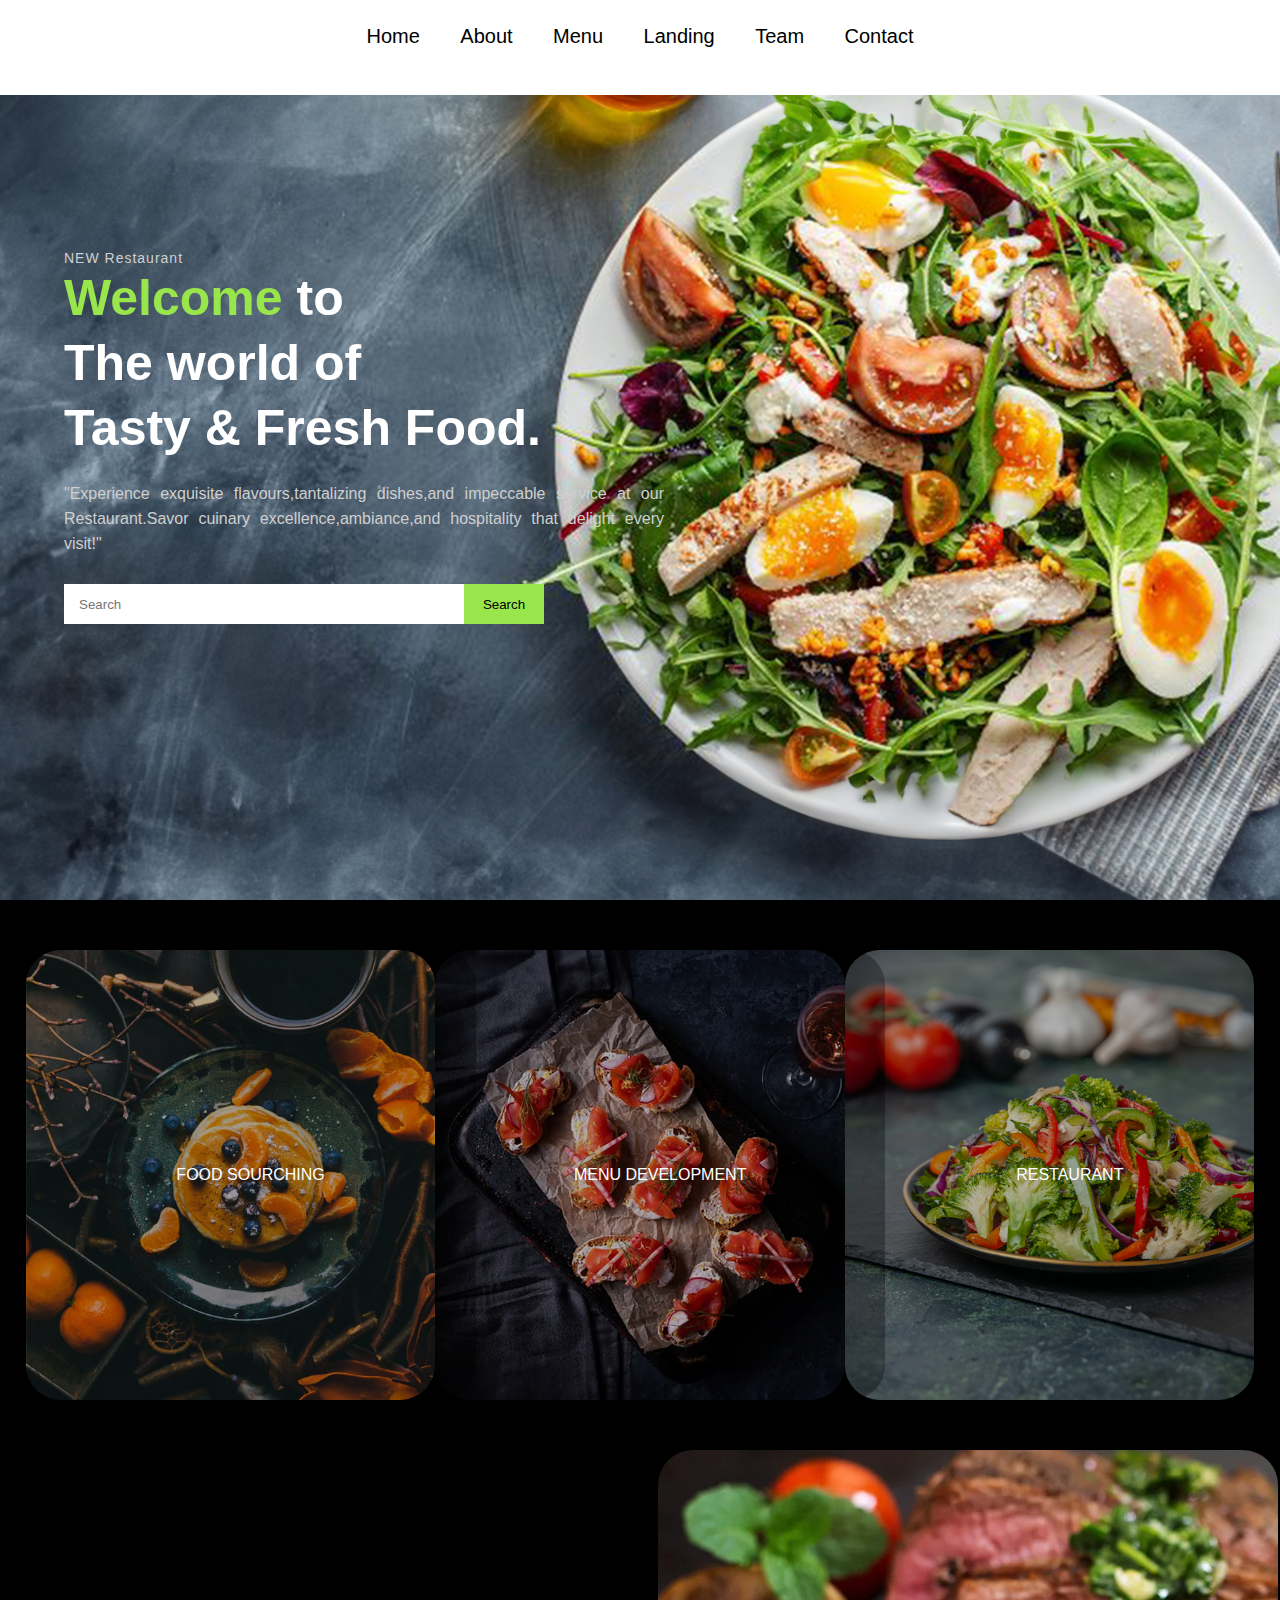
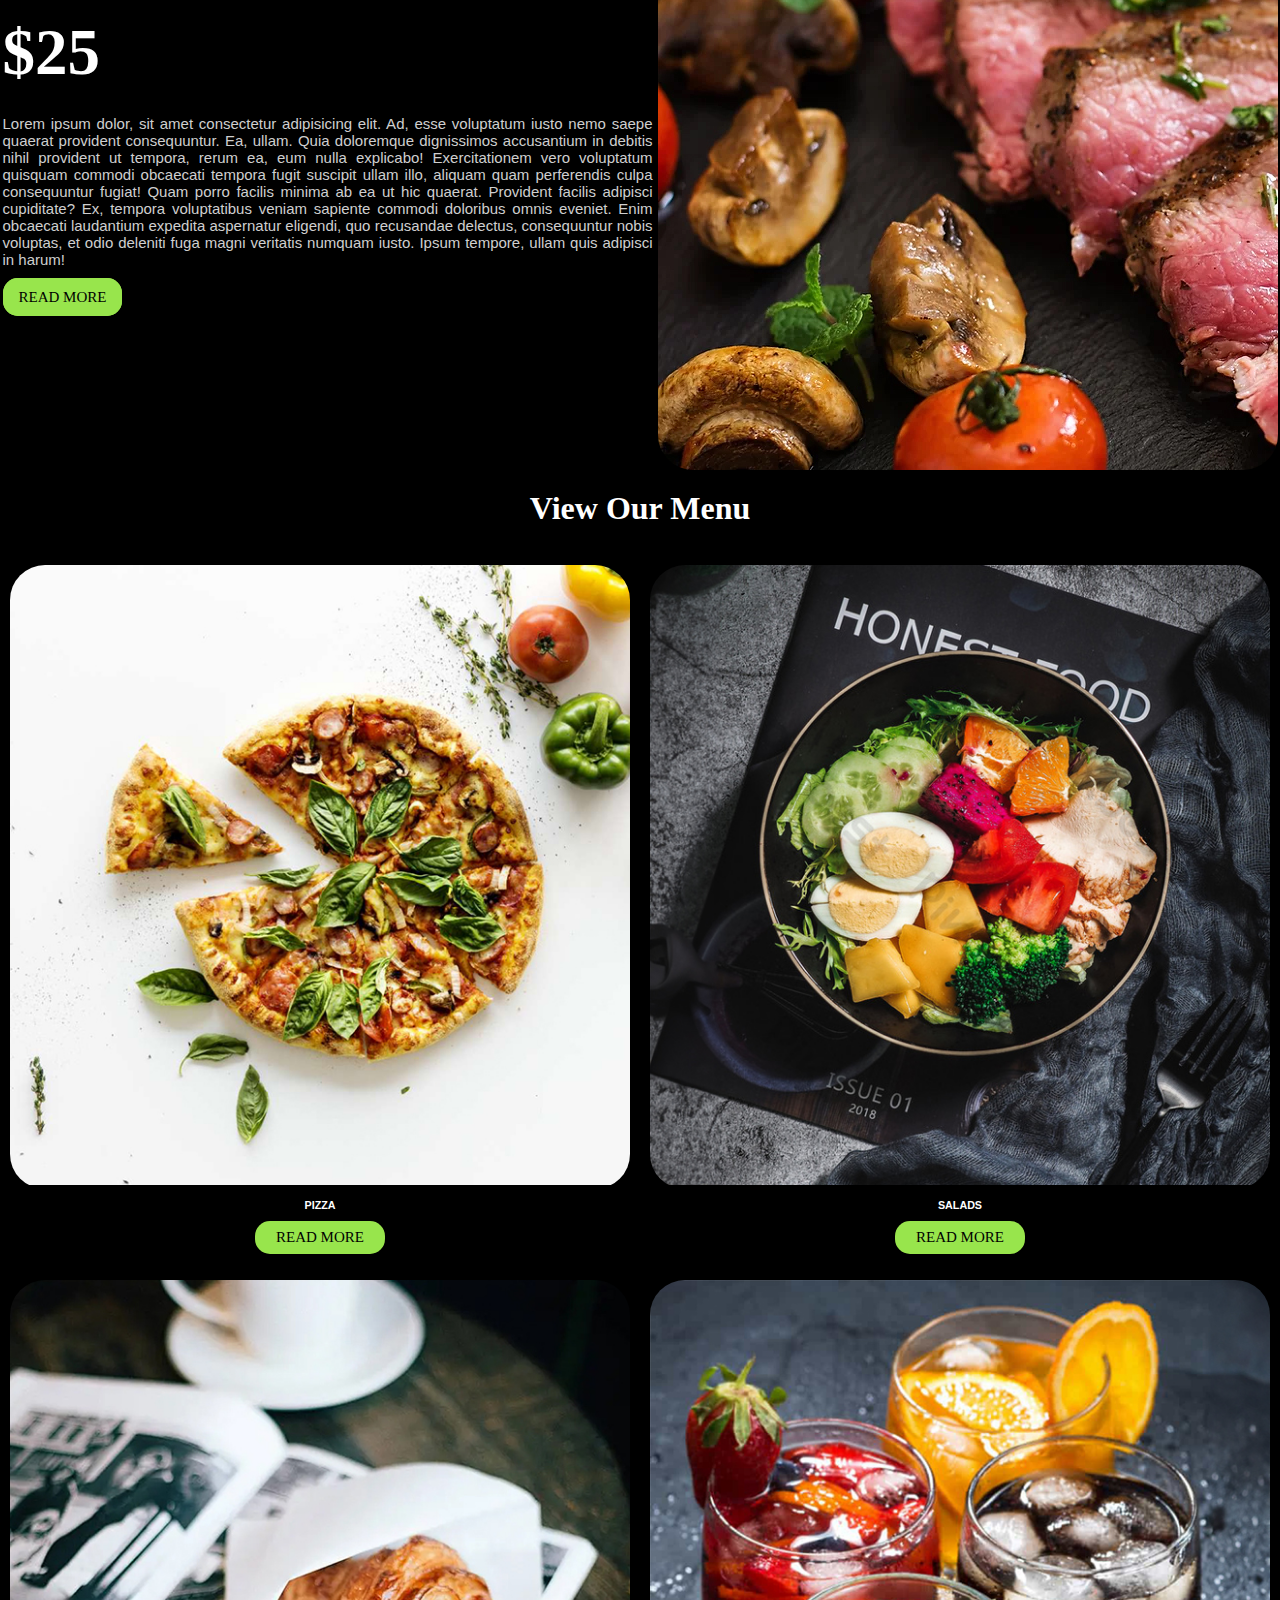
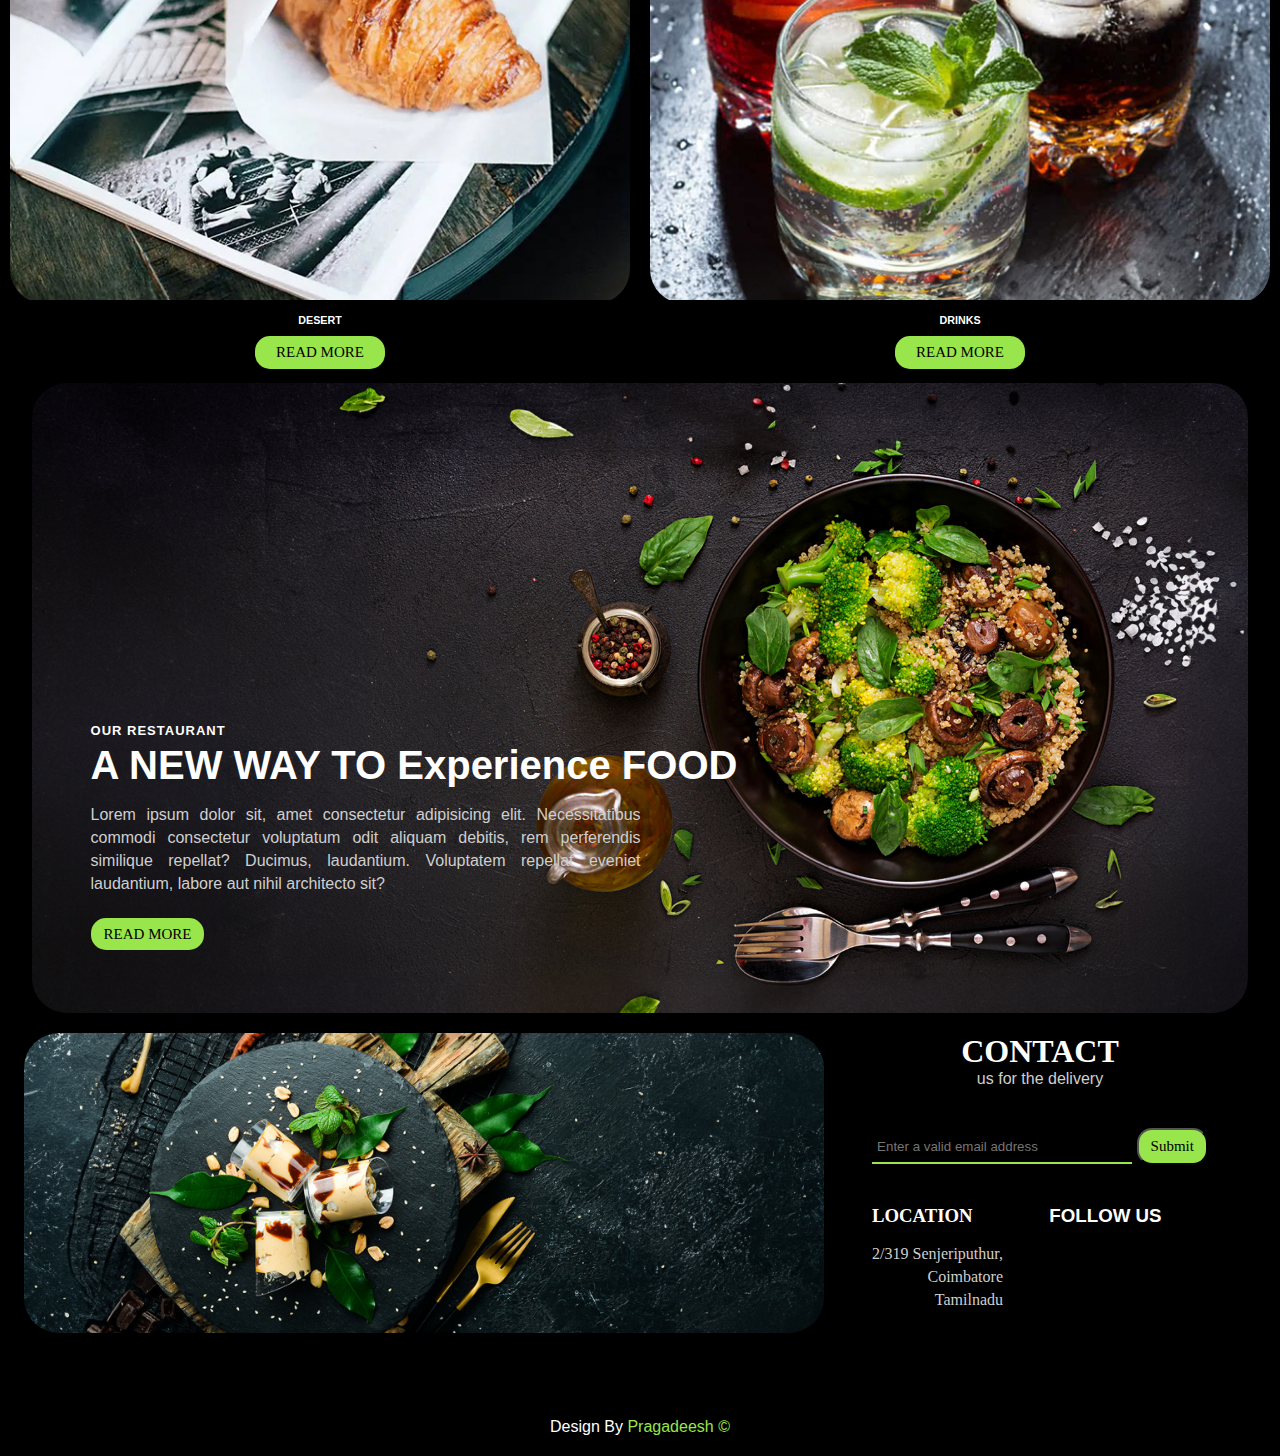
<file: index.html>
<!DOCTYPE html>
<html lang="en">
<head>
    <meta charset="UTF-8">
    <meta name="viewport" content="width=device-width, initial-scale=1.0">
    <title>Restaurant</title>
    <link rel="shortcut icon" href="favicon.ico" type="image/x-icon">
    <link rel="stylesheet" href="style.css">
    <link rel="shortcut icon" href="image/milkshake.jpg" type="image/x-icon">
    <link rel="stylesheet" href="https://cdnjs.cloudflare.com/ajax/libs/font-awesome/6.4.2/css/all.min.css" integrity="sha512-z3gLpd7yknf1YoNbCzqRKc4qyor8gaKU1qmn+CShxbuBusANI9QpRohGBreCFkKxLhei6S9CQXFEbbKuqLg0DA==" crossorigin="anonymous" referrerpolicy="no-referrer" />
</head>
<body>
    <section>
        <nav>
            <ul>
                <li><a href="#home">Home</a></li>
                <li><a href="#about">About</a></li>
                <li><a href="#menu">Menu</a></li>
                <li><a href="#landing">Landing</a></li>
                <li><a href="#team">Team</a></li>
                <li><a href="#contact">Contact</a></li>
            </ul>
        </nav>
        <div class="text" id="home">
        <p class="word">NEW Restaurant</p>
        <h1><span>Welcome</span> to<br> The world of<br> Tasty & Fresh Food.</h1>
        <p class="textarea">"Experience exquisite flavours,tantalizing dishes,and impeccable service at our Restaurant.Savor cuinary excellence,ambiance,and hospitality that delight every visit!"</p>
        <div class="search_bar">
            <i class="fa-solid fa-magnifying-glass"></i>
            <input type="text" placeholder="Search">
            <button>Search</button>
        </div>
        </div>
        
    </section>

    <div class="second" id="about">
        <div class="img_box">
            <div class="img_card">
                <div class="display_text">
                    <p class="para1">FOOD SOURCHING</p>
                </div>
                <img src="image/1.jpg">


            </div>
                <div class="img_card">
                    <div class="display_text">
                        <p class="para1">MENU DEVELOPMENT</p>
                    </div>
                    <img src="image/2.jpg">
        </div>
            <div class="img_card">
                <div class="display_text">
                    <p class="para1">RESTAURANT</p>
                </div>
                <img src="image/3.jpg">
    </div>
        </div>
            </div>
    <div class="description_1">
        <div class="d_text">
            <h1>
                $25
            </h1>
            <p class="desc">
                Lorem ipsum dolor, sit amet consectetur adipisicing elit. Ad, esse voluptatum iusto nemo saepe quaerat provident consequuntur. Ea, ullam. Quia doloremque dignissimos accusantium in debitis nihil provident ut tempora, rerum ea, eum nulla explicabo! Exercitationem vero voluptatum quisquam commodi obcaecati tempora fugit suscipit ullam illo, aliquam quam perferendis culpa consequuntur fugiat! Quam porro facilis minima ab ea ut hic quaerat. Provident facilis adipisci cupiditate? Ex, tempora voluptatibus veniam sapiente commodi doloribus omnis eveniet. Enim obcaecati laudantium expedita aspernatur eligendi, quo recusandae delectus, consequuntur nobis voluptas, et odio deleniti fuga magni veritatis numquam iusto. Ipsum tempore, ullam quis adipisci in harum!

            </p>
            <a href="https://raw.githubusercontent.com/1U21CS077-PRAGADEESHR/Restaurant/main/readmore.html" class="dis_btn">READ MORE</a>
        </div>
        <div class="dis_img">
            <img src="image/img_1.jpg">
        </div>

    </div>
    <div class="menu" id="menu">
        <h1>
            View Our Menu
        </h1>
        <div class="m_box">
            <div class="m_cards">
                <div class="m_img">
                    <img src="image/pizza.jpg">
                </div>
                <h6>
                    PIZZA
                </h6>
                <a href="https://raw.githubusercontent.com/1U21CS077-PRAGADEESHR/Restaurant/main/readmore.html" class="m_btn">READ MORE</a>
            </div>
            
            <div class="m_cards">
                <div class="m_img">
                    <img src="image/salads.jpg">
                </div>
                <h6>
                    SALADS
                </h6>
                <a href="https://raw.githubusercontent.com/1U21CS077-PRAGADEESHR/Restaurant/main/readmore.html" class="m_btn">READ MORE</a>
        </div>
        </div>
        <div class="m_box">
         <div class="m_cards">
           <div class="m_img">
            <img src="image/desert.jpg">
        </div>
        <h6>
           DESERT 
        </h6>
        <a href="https://raw.githubusercontent.com/1U21CS077-PRAGADEESHR/Restaurant/main/readmore.html" class="m_btn">READ MORE</a>
    </div>
    <div class="m_cards">
        <div class="m_img">
            <img src="image/drinks.jpeg">
        </div>
        <h6>
            DRINKS
        </h6>
        <a href="https://raw.githubusercontent.com/1U21CS077-PRAGADEESHR/Restaurant/main/readmore.html" class="m_btn">READ MORE</a>
    </div>
    </div>
    </div>

    <div class="banner" id="landing">
        <div class="b_text">
            <h6>OUR RESTAURANT</h6>
            <h1>A NEW WAY TO Experience FOOD</h1>
            <p>Lorem ipsum dolor sit, amet consectetur adipisicing elit. Necessitatibus commodi consectetur voluptatum odit aliquam debitis, rem perferendis similique repellat? Ducimus, laudantium. Voluptatem repellat eveniet laudantium, labore aut nihil architecto sit?</p>
            <a href="https://raw.githubusercontent.com/1U21CS077-PRAGADEESHR/Restaurant/main/readmore.html" class="b_btn">READ MORE</a>
        </div>
        <img src="image/background.jpg">
            </div>
        <div class="contact" id="team">
            <div class="c_image">
                <img src="image/contact.jpg">

            </div>
            <div class="subscribe">
                <h1>
                    CONTACT
                </h1>
                <p class="title">us for the delivery</p>
                <div class="c_search">
                    <input type="text" placeholder="Enter a valid email address">
                    <button>
                        Submit
                    </button>
                </div>
                <div class="address">
                    <div class="place">
                        <h3>
                            LOCATION 
                        </h3>
                        <p>
                            2/319 Senjeriputhur,<br>
                            Coimbatore
                        </p>
                        <p>Tamilnadu</p>
                    </div>
                    <div class="follow">
                        <h3>FOLLOW US</h3>
                        <div class="icon">
                            <a href="https://www.facebook.com/pragadeeshraguraman.pragadeeshraguraman/" class="aclass"><i class="fa-brands fa-facebook"></i>
                            <a href="https://twitter.com/i/flow/login?input_flow_data=%7B%22requested_variant%22%3A%22eyJsYW5nIjoiZW4ifQ%3D%3D%22%7D" class="aclass"><i class="fa-brands fa-x-twitter"></i>
                            <a href="https://www.instagram.com/i_am.pragadeesh/?next=%2Fi_am.pragadeesh%2F" class="aclass"><i class="fa-brands fa-instagram"></i></a>
                            <a href="https://mail.google.com/mail/u/0/#inbox" class="aclass"><i class="fa-brands fa-google-plus-g"></i>

                        </div>
                    </div>
                    </div>
                </div>
            </div>

            </div>
        <p class="end">Design By <span><i class="fa-solid fa-face-smile"></i>Pragadeesh &copy;</span></p>

</body>
</html>
</file>
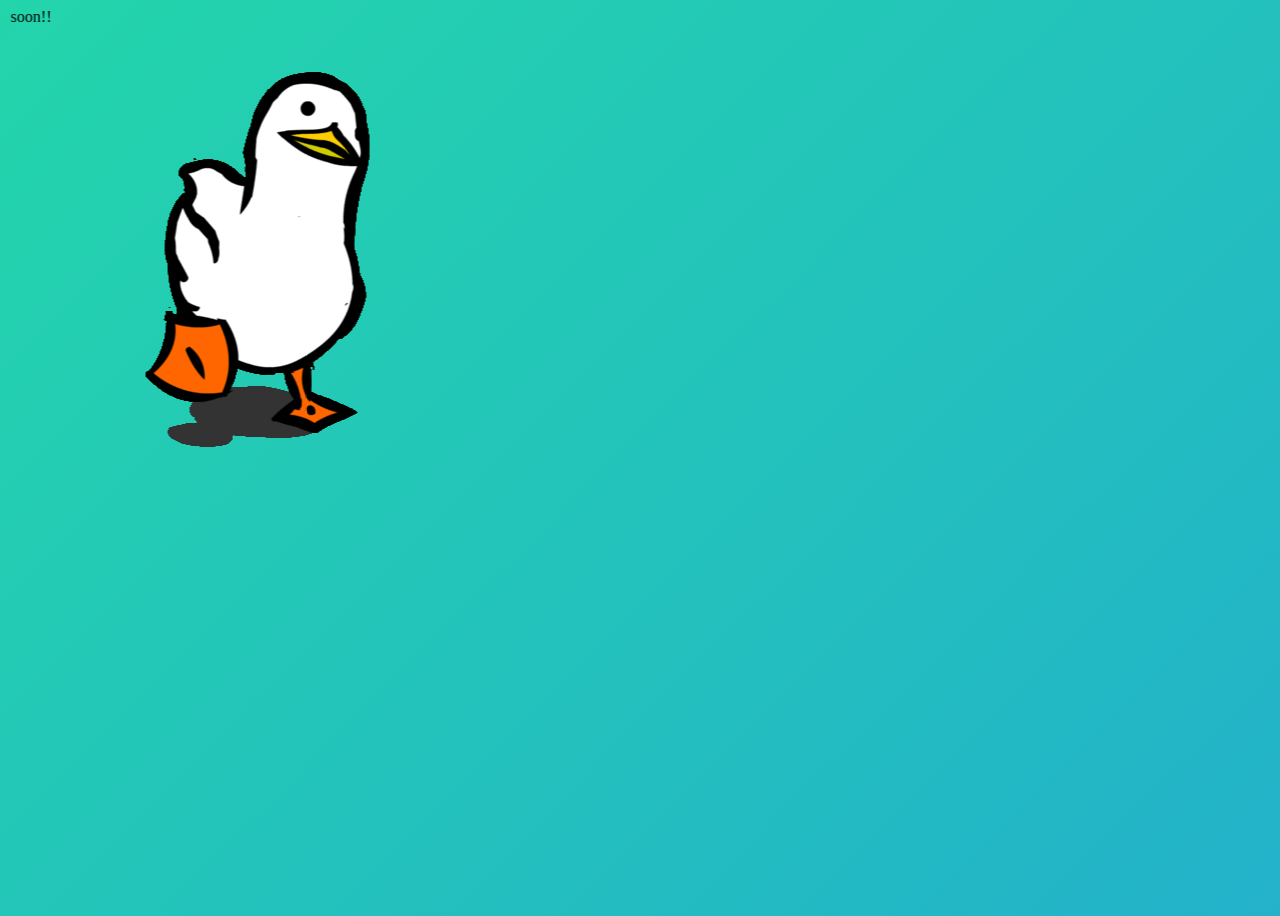
<file: readmore.html>
<!DOCTYPE html>
<html lang="en">
<head>
    <meta charset="UTF-8">
    <meta name="viewport" content="width=device-width, initial-scale=1.0">
    <title>read me</title>
<style>
    body {
	background: linear-gradient(-45deg, #ee7752, #e73c7e, #23a6d5, #23d5ab);
	background-size: 400% 400%;
	animation: gradient 15s ease infinite;
	height: 100vh;
}

@keyframes gradient {
	0% {
		background-position: 0% 50%;
	}
	50% {
		background-position: 100% 50%;
	}
	100% {
		background-position: 0% 50%;
	}
}

</style>
</head>
<body>
    
<marquee direction="right"> we will update soon!!</marquee>
<marquee direction="right"><img src="/image/XOsX.gif" alt=""></marquee>
</body>
</html>
</file>
<file: style.css>
html{
    scroll-behavior: smooth;
    
}
a{
    text-decoration: none;
    color:#000;
}
a:hover{
    color: #98e54c;
}

*{
    margin:0;
    padding: 0;
    

    font-family: sans-serif;
}
section{
    width: 100%;
    height: 100vh;
    background-color: #f8f4ec;
    background-image: url(image/banner.jpg);
    background-size: cover;
    background-position: center;

}
section nav{
    width: 100%;
    height: 70px;
    padding-top: 25px;
    background: #fff;
    
}
section nav ul{
    list-style:none;
    text-align: center;
}
section nav ul li{
    display: inline-block;
    font-size: 20px;
    transition: 0.4s;
    cursor: pointer;
    font-family:"Emphemia";
    margin:0 18px;
}
section nav ul li:hover{
    color:#98e54c;
}
section .text{
    position: absolute;
    top: 250px;
    left:5%;
}
section .text .word{
    color: #cfcfcf;
    font-size: 14px;
    letter-spacing: 1px;
}
section .text h1{
    font-size: 50px;
    color:#fff;
    line-height:65px;
}
section .text h1 span{
    color: #98e54c;
}
section .text .textarea{
    width: 600px;
    margin-top:20px;
    color:#cfcfcf;
    text-align: justify;
    line-height: 25px;
}
section .text .search_bar{
    width: 400px;
    padding:0 10px;
    background: #fff;
    margin-top:28px;

}
section .text .search_bar input{
    width: 359px;
    height:40px;
    background:none;
    border:none;
    outline:none;
    padding: 0 5px;
}
section .text .search_bar button{
    position:absolute;
    left:400px;
    width:80px;
    height:40px;
    cursor: pointer;
    background: #98e54c;
    border:0;   
}
.second{
    width:100%;
    background-color:#000;
    padding: 50px 0;
    height: auto;
}
.second .img_box{
 
    height: 450px;
    padding: 0 2%;
    display: flex;
}
.second .img_box .img_card{
    width: 450px;
    height:450px;
    display: flex;
    margin:0 auto;
    border-radius:35px;
    overflow:hidden;
}
.second .img_box .img_card .display_text{
    width: 450px;
    height: 450px;
    background: rgb(0,0,0,0.3);
    border-radius: 35px;
    position:absolute;
}
.second .img_box .img_card .display_text .para1{
    color:#fff;
    position:absolute;
    transform: translate(-50%,-50%);
    top:50%;
    left:50%
}
.second .img_box .img_card .img{
    width:100%;
    height: 100px;
    object-fit: cover;
    object-position: center;
    border-radius: 35px;
}
 .description_1{
    width:100%;
    height:auto;
    display: flex;
    align-items: center;
    justify-content: space-around;
    padding-bottom: 20px;
    background-color: #000;

}
.description_1 .d_text h1{
    color:#fff;
    font-size: 65px;
    font-family: 'Fredfont';
    margin-bottom:25px;
}
.description_1 .d_text .head_title{
    margin-bottom: 15px;
    color: #fff;

    
} 
.description_1 .d_text .desc{
    width:650px;
    text-align: justify;
    color:#cfcfcf;
    font-size: 15px;
    margin-bottom: 20px;
}

.description_1 .d_text .dis_btn{
    text-decoration: none;
    border-color: #98e54c;
    color: #000;
    padding: 8px 13px;
    font-size: 15px;
    border-radius: 15px;
    font-family:"Franklin Gothic Book";
    border-style: solid;
    background-color: #98e54c;


}
.description_1 .dis_img{
    overflow: hidden;
    border-radius: 35px;
    width: 620px;
    height: 620px;
}
.menu{
    width:100%;
    height:auto;
    background-color: #000;

}
.menu h1{
    color:#fff;
    font-family: "Euphemia";
    text-align: center;
    margin-bottom: 25px;
}
.menu .m_box{
    width: 100%;
    height:auto;
    display:flex;
    padding: 1% 0;
    align-items: center;
    justify-content: space-around;
    margin: 0 auto;
}
.menu .m_box .m_cards{
    width:620px;
    height:690px;

}
.menu .m_box .m_cards .m_img{
    width:620;
    height:620;
    border-radius: 35px;
    overflow: hidden;
}
.menu .m_box .m_cards .m_img img{
    width:100%;
    height:100%;
    object-position: center;
    object-position: center;
}
.menu .m_box .m_cards h6{
    color:#fff;
    text-align: center;
    margin: 10px;

}
.menu .m_box .m_cards .m_btn{
    width:130px;
    display:flex;
    align-items: center;
    justify-content: center;
    margin:0 auto;
    text-decoration: none;
    color:#000;
    background: #98e54c;
    padding:8px 0;
    font-size: 15px;
    border-radius: 15px;
    font-family: "Franklin Gothic";
}
.banner{
    width:100%;
    height: vh;
    background: #000;
}

.banner .b_text{
    position: absolute;

}
.banner .b_text h6{
    color:#fff;
    letter-spacing: 1px;
    position: relative;
    top:340px;
    left:14%;
    font-size: 13px;

    
}
.banner .b_text h1{
    color:#fff;
    position: relative;
    top:345px;
    left:14%;
    font-size:40px;
}
.banner .b_text p{
    width:550px;
    color: #cfcfcf;
    position: relative;
    top:360px;
    left:14%;
    text-align:justify;
    line-height:23px;

}
.banner .b_text .b_btn{
    width:130px;
    position: relative;
    top: 390px;
    left:14%;
    text-decoration: none;
    color: #000;
    background: #98e54c;
    padding: 8px 0;
    font-size: 15px;
    border-radius: 15px;
    padding: 8px 13px;
    font-family: "Franklin Gothic Book";
    
}
.banner img{
    width:95%;
    height: 630px;
    display:flex;
    margin:0 auto;
    object-fit:cover;
    object-position:center;
    border-radius:35px;
}
.contact{
    width:100%;
    height:345px;
    padding: 20px 0;
    background:#000;
    display: flex;
    justify-content: space-around;

}
.contact .c_image img{
    width:800px;
    height:300px;
    object-fit: cover;
    object-position: center;
    border-radius:35px;
}
.contact .subscribe h1{
    color:#fff;
    font-family: "Euphemia";
    text-align: center;
}
.contact .subscribe .title{
    color:#cfcfcf;
    text-align: center;
}
.contact .subscribe .c_search{
    margin: 40px 0;
}
.contact .subscribe .c_search input{
    width: 250px;
    padding: 8px 5px;
    background: none;
    border-top: 0;
    border-left: 0;
    border-right: 0;
    outline: none;
    color:#cfcfcf;
    border-color:#98e54c
}
.contact .subscribe .c_search button{
    text-decoration: none;
    color: #000;
    background-color: #98e54c;
    padding: 8px 12px;
    font-size: 15px;
    border-radius: 15px;
    font-family: "Franklin Gothic Book";
}
.contact .subscribe .address{
    display: flex;
    justify-content: space-between;
}
.contact .subscribe .address .place h3{
    font-family: "Euphemia";
    color:#fff;
    margin-bottom: 15px;

}
.contact .subscribe .address .place p{
    color:#cfcfcf;
    font-family: "Franklin Gothic Book";
    text-align: right;
    line-height: 23px;
}
.contact .subscribe .address .follow{
    font-family: "Euphemia";
    color: #fff;
    margin-bottom: 15px;
}
.contact .subscribe .address .follow .icon {
    letter-spacing: 5px;
    margin: 20px 0 10px 0;
    cursor: pointer;
    transition:0.4s;

}
.contact .subscribe .address .follow .icon i:hover{
    color:#98e54c
}
 .end{
    padding: 20px 0;
    text-align: center;
    width: 100%;
    background:#000;
    color: #fff;

}
.aclass{
    color:#fff;
}
 .end span{
    color: #98e54c;

}
p .end span i{
    margin: 0, 8px;

}

::-webkit-scrollbar{
    width: 10px;

}
::-webkit-scrollbar-thumb{
    background-color: #98e54c;
}
</file>
